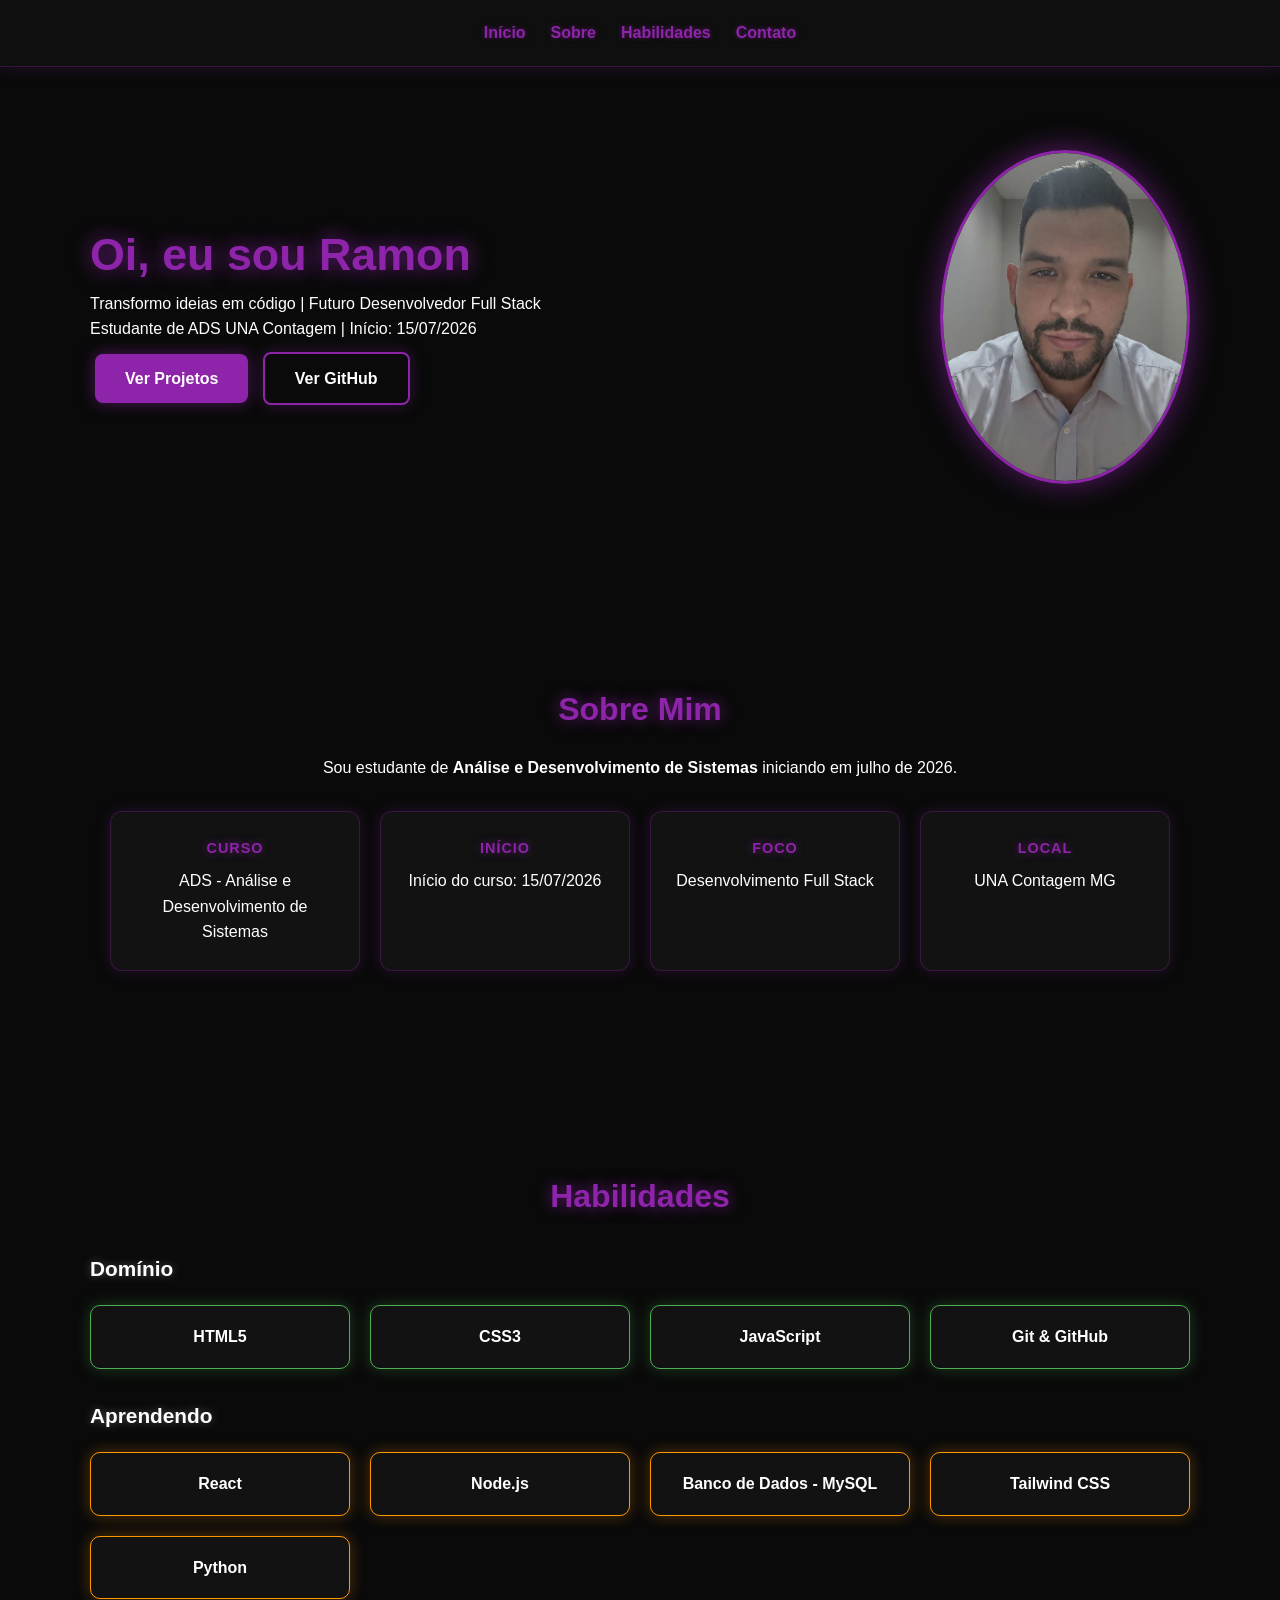
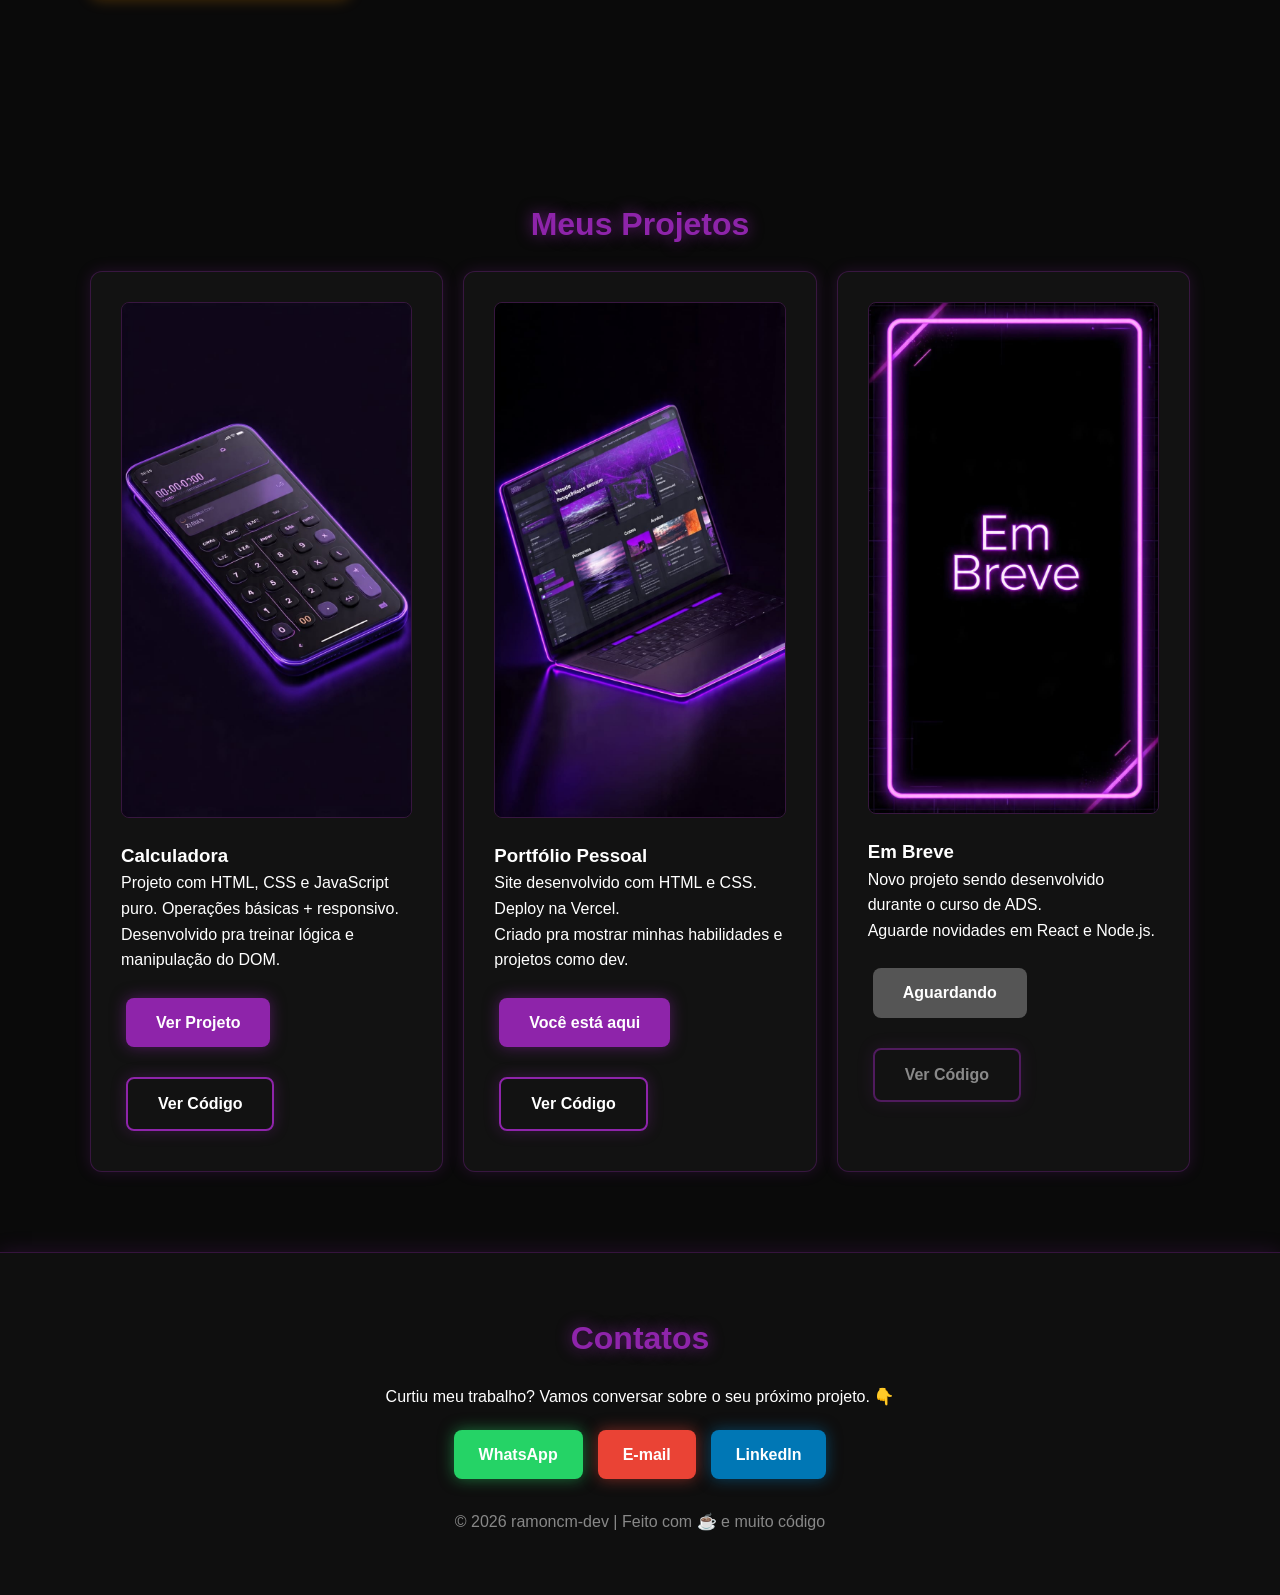
<file: index.html>
<!DOCTYPE html>
<html lang="pt-BR">
<head>
  <meta charset="UTF-8">
  <meta name="viewport" content="width=device-width, initial-scale=1.0">
  <title>Ramon | Desenvolvedor</title>
  <link rel="icon" href="favicon.ico?v=5" type="image/x-icon">
  <style>
    * { 
      margin: 0; 
      padding: 0; 
      box-sizing: border-box; 
    }
    
    body { 
      background: #0a0a0a; 
      color: #ffffff; 
      font-family: 'Segoe UI', Tahoma, Geneva, Verdana, sans-serif;
      line-height: 1.6;
    }
    
    header { 
      background: #0f0f0f; 
      padding: 20px 50px; 
      position: fixed; 
      width: 100%; 
      top: 0;
      z-index: 1000;
      border-bottom: 1px solid rgba(142, 36, 170, 0.3);
      box-shadow: 0 0 20px rgba(142, 36, 170, 0.2);
    }
    
    header nav { 
      display: flex; 
      justify-content: space-between; 
      align-items: center; 
    }
    
    header h2 { 
      color: #8e24aa; 
      font-size: 1.5rem;
      text-shadow: 0 0 10px rgba(142, 36, 170, 0.8);
    }
    
    header ul { 
      display: flex; 
      list-style: none; 
      gap: 25px; 
    }
    
    header a { 
      color: #8e24aa; 
      text-decoration: none; 
      font-weight: 600;
      transition: 0.3s;
      text-shadow: 0 0 5px rgba(142, 36, 170, 0.5);
    }
    
    header a:hover { 
      color: #ffffff; 
      text-shadow: 0 0 15px rgba(142, 36, 170, 1);
    }

    section { 
      padding: 120px 50px 80px; 
      max-width: 1200px; 
      margin: auto; 
    }
    
    h1 { 
      font-size: 2.8rem; 
      color: #8e24aa; 
      text-shadow: 0 0 20px rgba(142, 36, 170, 0.8);
    }
    
    h2 { 
      color: #8e24aa; 
      font-size: 2rem; 
      margin-bottom: 20px;
      text-align: center;
      text-shadow: 0 0 15px rgba(142, 36, 170, 0.7);
    }
    
    .hero { 
      display: flex; 
      align-items: center; 
      justify-content: space-between; 
      gap: 40px;
      padding-top: 150px;
    }
    
    .hero img { 
      max-width: 250px; 
      border-radius: 50%; 
      border: 3px solid #8e24aa;
      box-shadow: 0 0 30px rgba(142, 36, 170, 0.6);
      transition: all 0.3s ease;
    }
    
    .hero img:hover {
      transform: scale(1.05);
      box-shadow: 0 0 40px rgba(142, 36, 170, 0.9);
    }

    .btn { 
      background: #8e24aa; 
      color: white; 
      padding: 12px 30px; 
      border-radius: 8px; 
      text-decoration: none; 
      display: inline-block; 
      margin: 10px 5px; 
      font-weight: bold;
      transition: all 0.3s ease;
      box-shadow: 0 0 15px rgba(142, 36, 170, 0.5);
    }
    
    .btn:hover { 
      background: #9c27b0; 
      transform: translateY(-3px) scale(1.05);
      box-shadow: 0 0 25px rgba(142, 36, 170, 0.9);
    }
    
    .btn-outline { 
      background: transparent; 
      border: 2px solid #8e24aa;
      box-shadow: 0 0 15px rgba(142, 36, 170, 0.3);
    }
    
    .btn-outline:hover {
      background: #8e24aa;
      box-shadow: 0 0 25px rgba(142, 36, 170, 0.9);
    }

    /* SOBRE MIM EM CARDS NEON */
    #sobre {
      text-align: center;
    }
    
    .card-container {
      display: flex;
      flex-wrap: wrap;
      justify-content: center;
      gap: 20px;
      margin-top: 30px;
    }
    
    .card-info {
      background: #121212;
      padding: 25px 20px;
      border-radius: 12px;
      border: 1px solid rgba(142, 36, 170, 0.3);
      width: 250px;
      transition: all 0.4s ease;
      box-shadow: 0 0 15px rgba(142, 36, 170, 0.2);
    }
    
    .card-info:hover {
      transform: translateY(-10px) !important;
      box-shadow: 0 0 35px rgba(142, 36, 170, 0.8);
      border-color: #8e24aa;
    }
    
    .card-info strong {
      color: #8e24aa;
      display: block;
      font-size: 0.9rem;
      margin-bottom: 8px;
      text-transform: uppercase;
      letter-spacing: 1px;
      text-shadow: 0 0 8px rgba(142, 36, 170, 0.6);
    }
    
    /* HABILIDADES NEON */
    #skills {
      text-align: center;
    }
    
    .skills-titulo {
      color: #ffffff;
      font-size: 1.3rem;
      text-align: left;
      margin-top: 30px;
      margin-bottom: 20px;
      text-shadow: 0 0 10px rgba(255, 255, 255, 0.3);
    }
    
    .grid {
      display: grid;
      grid-template-columns: repeat(auto-fit, minmax(250px, 1fr));
      gap: 20px;
    }
    
    .skill { 
      background: #121212; 
      padding: 18px; 
      border-radius: 10px; 
      text-align: center;
      font-weight: 600;
      transition: all 0.4s ease;
      border: 1px solid;
    }
    
    .skill:hover {
      transform: translateY(-8px) scale(1.03) !important;
    }
    
    .dominio { 
      border-color: #4caf50;
      box-shadow: 0 0 15px rgba(76, 175, 80, 0.3);
    }
    
    .dominio:hover {
      box-shadow: 0 0 30px rgba(76, 175, 80, 0.8);
    }
    
    .aprendendo { 
      border-color: #ff9800;
      box-shadow: 0 0 15px rgba(255, 152, 0, 0.3);
    }
    
    .aprendendo:hover {
      box-shadow: 0 0 30px rgba(255, 152, 0, 0.8);
    }

    .card-projeto { 
      background: #121212; 
      padding: 30px; 
      border-radius: 12px; 
      border: 1px solid rgba(142, 36, 170, 0.3);
      transition: all 0.4s ease;
      text-align: left;
      box-shadow: 0 0 15px rgba(142, 36, 170, 0.2);
    }
    
    .card-projeto:hover { 
      transform: translateY(-12px) !important; 
      box-shadow: 0 0 40px rgba(142, 36, 170, 0.8);
      border-color: #8e24aa;
    }

    .img-projeto {
      width: 100%;
      max-width: 100%;
      border-radius: 8px;
      margin-bottom: 15px;
      border: 1px solid rgba(142, 36, 170, 0.3);
      transition: transform 0.4s ease;
    }

    .card-projeto:hover .img-projeto {
      transform: scale(1.05);
    }

    .botoes-projeto {
      display: flex;
      gap: 10px;
      flex-wrap: wrap;
      margin-top: 15px;
    }

    footer { 
      background: #0f0f0f; 
      padding: 60px 20px; 
      text-align: center;
      border-top: 1px solid rgba(142, 36, 170, 0.3);
      box-shadow: 0 0 20px rgba(142, 36, 170, 0.2);
    }
    
    .contact-buttons { 
      display: flex; 
      justify-content: center; 
      gap: 15px; 
      margin: 20px 0;
      flex-wrap: wrap;
    }
    
    .btn-contact { 
      padding: 12px 25px; 
      border-radius: 8px; 
      text-decoration: none; 
      color: white; 
      font-weight: bold;
      transition: all 0.3s ease;
    }
    
    .btn-contact:hover {
      transform: translateY(-3px) scale(1.05);
      filter: brightness(1.2);
    }
    
    .whatsapp { 
      background: #25D366;
      box-shadow: 0 0 15px rgba(37, 211, 102, 0.5);
    }
    .email { 
      background: #EA4335;
      box-shadow: 0 0 15px rgba(234, 67, 53, 0.5);
    }
    .linkedin { 
      background: #0077B5;
      box-shadow: 0 0 15px rgba(0, 119, 181, 0.5);
    }
    
    .copyright {
      margin-top: 30px;
      color: #888;
    }

    .fade-in {
        opacity: 0;
        transform: translateY(30px);
        transition: opacity 0.8s ease, transform 0.8s ease;
    }

    .fade-in.show {
        opacity: 1;
        transform: translateY(0);
    }
  </style>
</head>

<body>
  <header>
    <nav style="justify-content: center;">
      <ul>
        <li><a href="#home">Início</a></li>
        <li><a href="#sobre">Sobre</a></li>
        <li><a href="#skills">Habilidades</a></li>
        <li><a href="#contatos">Contato</a></li>
      </ul>
    </nav>
</header>

  <section class="hero" id="home">
    <div>
      <h1>Oi, eu sou Ramon</h1>
      <p class="subtitulo">Transformo ideias em código | Futuro Desenvolvedor Full Stack</p>
      <p class="data">Estudante de ADS UNA Contagem | Início: 15/07/2026</p>
      <a href="#projetos" class="btn">Ver Projetos</a>
      <a href="https://github.com/ramoncm-dev" target="_blank" class="btn btn-outline">Ver GitHub</a>
    </div>
    <img src="img/perfil.jpg" alt="Foto de Ramon">
  </section>

  <section id="sobre" class="fade-in">
    <h2>Sobre Mim</h2>
    <p style="margin-bottom: 20px;">Sou estudante de <strong>Análise e Desenvolvimento de Sistemas</strong> iniciando em julho de 2026.</p>
    
    <div class="card-container">
      <div class="card-info fade-in">
        <strong>Curso</strong>
        <p>ADS - Análise e Desenvolvimento de Sistemas</p>
      </div>
      
      <div class="card-info fade-in">
        <strong>Início</strong>
        <p>Início do curso: 15/07/2026</p>
      </div>
      
      <div class="card-info fade-in">
        <strong>Foco</strong>
        <p>Desenvolvimento Full Stack</p>
      </div>
      
      <div class="card-info fade-in">
        <strong>Local</strong>
        <p>UNA Contagem MG</p>
      </div>
    </div>
  </section>

  <section id="skills" class="fade-in">
    <h2>Habilidades</h2>
    <h3 class="skills-titulo">Domínio</h3>
    <div class="grid">
      <div class="skill dominio fade-in">HTML5</div>
      <div class="skill dominio fade-in">CSS3</div>
      <div class="skill dominio fade-in">JavaScript</div>
      <div class="skill dominio fade-in">Git & GitHub</div>
    </div>
    <h3 class="skills-titulo">Aprendendo</h3>
    <div class="grid">
      <div class="skill aprendendo fade-in">React</div>
      <div class="skill aprendendo fade-in">Node.js</div>
      <div class="skill aprendendo fade-in">Banco de Dados - MySQL</div>
      <div class="skill aprendendo fade-in">Tailwind CSS</div>
      <div class="skill aprendendo fade-in">Python</div>
    </div>
  </section>

  <section id="projetos" class="fade-in">
    <h2>Meus Projetos</h2>
    <div class="grid">
      
      <div class="card-projeto fade-in">
        <img src="img/calculadora.jpeg" alt="Print da Calculadora" class="img-projeto">
        <h3>Calculadora</h3>
        <p>Projeto com HTML, CSS e JavaScript puro. Operações básicas + responsivo.<br>Desenvolvido pra treinar lógica e manipulação do DOM.</p>
        <div class="botoes-projeto">
          <a href="calculadora.html" class="btn">Ver Projeto</a>
          <a href="https://github.com/ramoncm-dev/calculadora" target="_blank" class="btn btn-outline">Ver Código</a>
        </div>
      </div>

      <div class="card-projeto fade-in">
        <img src="img/portifolio.jpeg" alt="Print do Portfólio" class="img-projeto">
        <h3>Portfólio Pessoal</h3>
        <p>Site desenvolvido com HTML e CSS. Deploy na Vercel.<br>Criado pra mostrar minhas habilidades e projetos como dev.</p>
        <div class="botoes-projeto">
          <a href="#" class="btn">Você está aqui</a>
          <a href="https://github.com/ramoncm-dev/portifolio" target="_blank" class="btn btn-outline">Ver Código</a>
        </div>
      </div>

      <div class="card-projeto fade-in">
  <img src="img/em breve.jpeg" alt="Em Breve" class="img-projeto">
  <h3>Em Breve</h3>
  <p>Novo projeto sendo desenvolvido durante o curso de ADS.<br>Aguarde novidades em React e Node.js.</p>
  <div class="botoes-projeto">
    <a href="#" class="btn" style="background: #555; box-shadow: none; cursor: not-allowed; pointer-events: none;">Aguardando</a>
    <a href="#" class="btn btn-outline" style="opacity: 0.5; cursor: not-allowed; pointer-events: none;">Ver Código</a>
  </div>
</div>

    </div>
  </section>

  <footer id="contatos" class="fade-in">
    <div class="container">
      <h2>Contatos</h2>
      <p>Curtiu meu trabalho? Vamos conversar sobre o seu próximo projeto. 👇</p>
      <div class="contact-buttons">
        <a href="https://wa.me/5531982817734" target="_blank" class="btn-contact whatsapp">WhatsApp</a>
        <a href="mailto:ramon.devl@gmail.com" class="btn-contact email">E-mail</a>
        <a href="https://linkedin.com/in/ramoncarvalhoacd" target="_blank" class="btn-contact linkedin">LinkedIn</a>
      </div>
      <p class="copyright">© 2026 ramoncm-dev | Feito com ☕ e muito código</p>
    </div>
  </footer>

  <script>
  const observer = new IntersectionObserver((entries) => {
      entries.forEach(entry => {
          if (entry.isIntersecting) {
              entry.target.classList.add('show');
          }
      });
  }, {
      threshold: 0.1
  });

  document.querySelectorAll('.fade-in').forEach(el => {
      observer.observe(el);
  });
  </script>
</body>
</html>
</file>
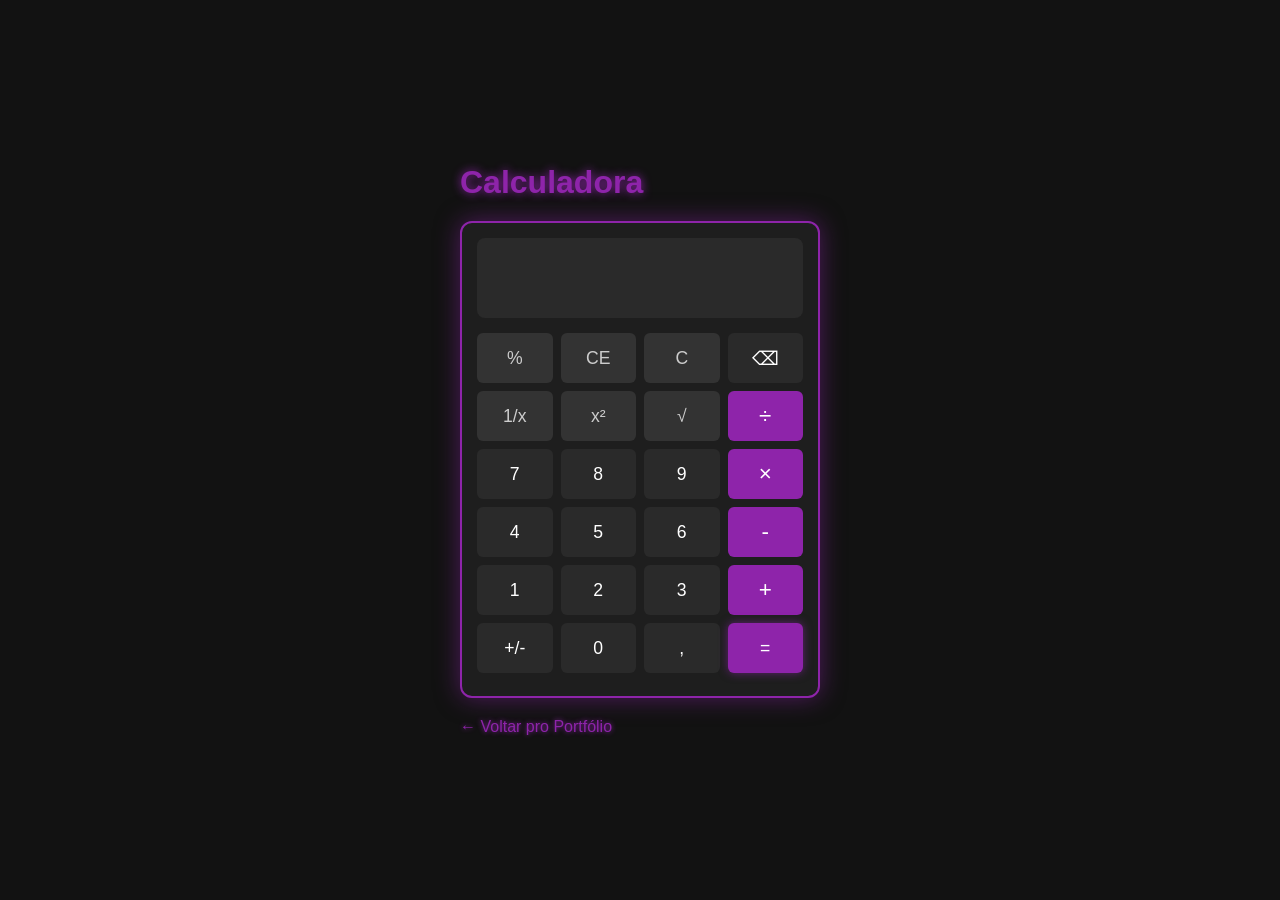
<file: calculadora.html>
<!DOCTYPE html>
<html lang="pt-BR">
<head>
    <meta charset="UTF-8">
    <meta name="viewport" content="width=device-width, initial-scale=1.0">
    <title>Calculadora - Ramon Dev</title>
    <link rel="stylesheet" href="calculadora.css">
</head>
<body>
    <div class="container">
        <h1>Calculadora</h1>
        <div class="calc">
            <input type="text" id="display" disabled>
            <div class="buttons">
                <button>%</button>
                <button>CE</button>
                <button>C</button>
                <button class="del">⌫</button>
                
                <button>1/x</button>
                <button>x²</button>
                <button>√</button>
                <button class="operator">÷</button>
                
                <button>7</button>
                <button>8</button>
                <button>9</button>
                <button class="operator">×</button>
                
                <button>4</button>
                <button>5</button>
                <button>6</button>
                <button class="operator">-</button>
                
                <button>1</button>
                <button>2</button>
                <button>3</button>
                <button class="operator">+</button>
                
                <button>+/-</button>
                <button>0</button>
                <button>,</button>
                <button class="equals">=</button>
            </div>
        </div>
        <a href="index.html" class="back">← Voltar pro Portfólio</a>
    </div>
    <script src="calculadora.js"></script>
</body>
</html>
</file>
<file: calculadora.css>
* { margin: 0; padding: 0; box-sizing: border-box; }

body {
    background: #121212;
    font-family: 'Segoe UI', sans-serif;
    display: flex;
    justify-content: center;
    align-items: center;
    min-height: 100vh;
    flex-direction: column;
    color: white;
}

h1 { 
    color: #8e24aa; 
    margin-bottom: 20px;
    font-size: 2rem;
    text-shadow: 0 0 10px #8e24aa;
}

.calc {
    background: #1e1e1e;
    padding: 15px;
    border-radius: 12px;
    border: 2px solid #8e24aa;
    box-shadow: 0 0 25px rgba(142, 36, 170, 0.5);
    width: 360px;
}

#display {
    width: 100%;
    height: 80px;
    font-size: 2.5rem;
    text-align: right;
    padding: 10px;
    margin-bottom: 15px;
    border: none;
    border-radius: 8px;
    background: #2a2a2a;
    color: #fff;
    font-weight: bold;
}

.buttons {
    display: grid;
    grid-template-columns: repeat(4, 1fr);
    gap: 8px;
}

button {
    height: 50px;
    font-size: 1.1rem;
    border: none;
    border-radius: 6px;
    background: #2a2a2a;
    color: #fff;
    cursor: pointer;
    transition: 0.1s;
}

button:hover { background: #3a3a3a; transform: translateY(-1px); }

/* Botões claros da primeira linha */
button:nth-child(1), button:nth-child(2), button:nth-child(3),
button:nth-child(5), button:nth-child(6), button:nth-child(7) {
    background: #333;
    color: #ccc;
}
button:nth-child(1):hover, button:nth-child(2):hover, button:nth-child(3):hover,
button:nth-child(5):hover, button:nth-child(6):hover, button:nth-child(7):hover {
    background: #444;
}

.operator { background: #8e24aa; font-size: 1.4rem; }
.operator:hover { background: #7b1fa2; }

.equals { 
    background: #8e24aa; 
    color: white;
    grid-row: span 2;
    box-shadow: 0 0 10px rgba(142, 36, 170, 0.6);
}
.equals:hover { background: #7b1fa2; box-shadow: 0 0 15px rgba(142, 36, 170, 0.8); }

.del { font-size: 1.2rem; }

.back {
    display: inline-block;
    margin-top: 20px;
    color: #8e24aa;
    text-decoration: none;
    text-shadow: 0 0 5px #8e24aa;
}
.back:hover { text-decoration: underline; }
</file>
